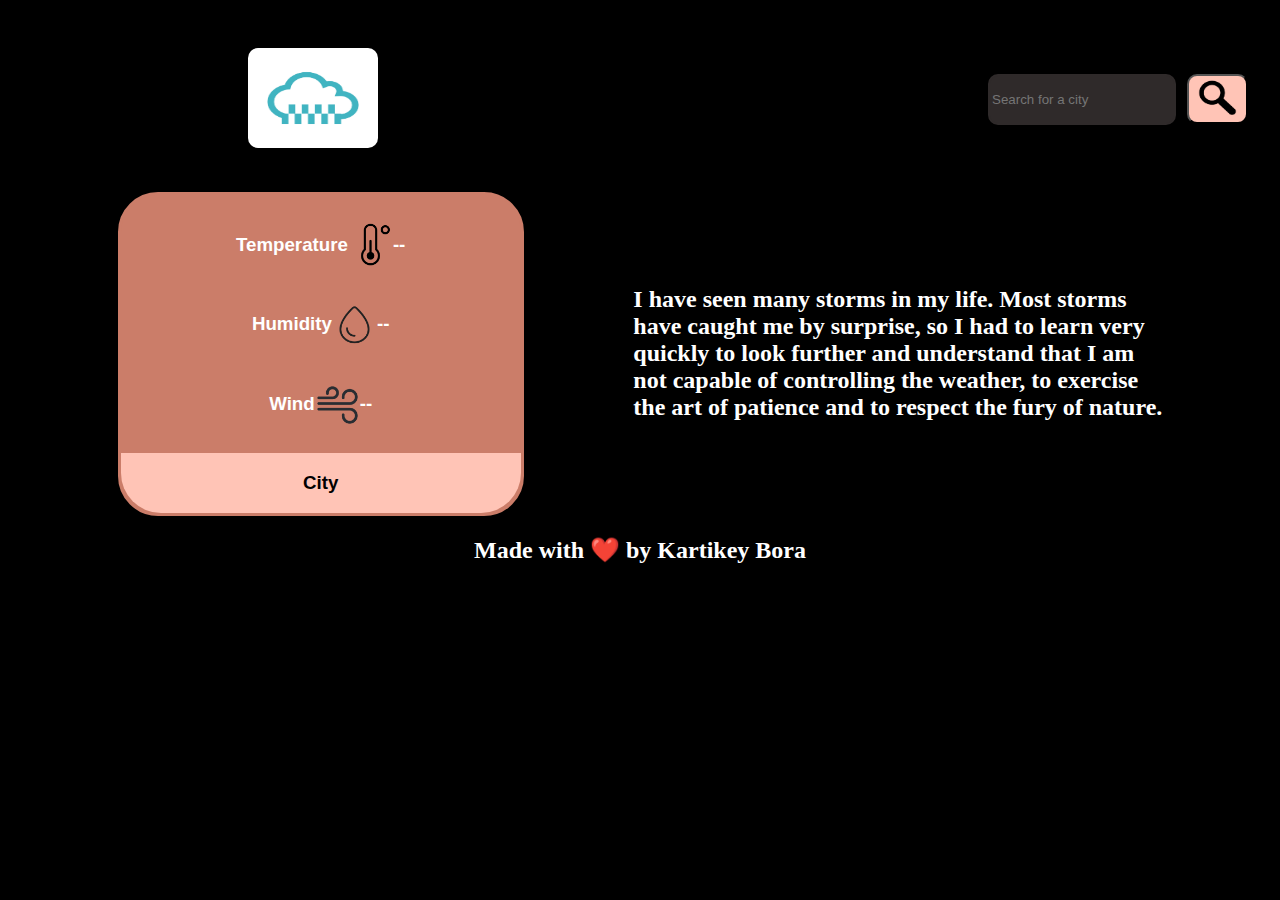
<file: index.html>
<!DOCTYPE html>
<html lang="en">
<head>
    <meta charset="UTF-8">
    <meta http-equiv="X-UA-Compatible" content="IE=edge">
    <meta name="viewport" content="width=device-width, initial-scale=1.0">
    <title>Welcome to weather report</title>
    <link rel="stylesheet" href="index.css"/>
</head>

<body>
    <div class="top">

        <div class="top1">
            <img class="image" src="logo.png" alt="main_logo">
        </div>

        <div class="top2">

            <div>
            <input type="text" id="search" name="search" placeholder="Search for a city">
            </div>

            <div>
                <button class="srch" id="btn">
                    <img class="searchlogo" src="search_logo.png" >
                </button>
            </div>

        </div>

    </div>

    <div class="mid">
        <div class="weather">
            <div class="temp">
                <h3>Temperature</h3>
                <div class="t">
                    <img class="tlogo" src="temp_logo.png">
                </div>
                <div>
                    <h3>--</h3>
                </div>
            </div>
            <div class="hum">
                <h3>Humidity</h3>
                <div class="h">
                    <img class="hlogo" src="humidity_logo.png">
                </div>
                <div>
                    <h3>--</h3>
                </div>
            </div>
            <div class="wind">
                <h3>Wind</h3>
                <div class="w">
                    <img class="wlogo" src="wind_logo.png">
                </div>
                <div>
                    <h3>--</h3>
                </div>
            </div>
            <div class="city">
                <h3>City</h3>
            </div>
        </div>
        <div class="text">
            <h2>I have seen many storms in my life. Most storms<br> have caught me by surprise, so I had to learn very <br> quickly to look further and understand that I am <br>not capable of controlling the weather,  to exercise<br> the art of patience and to respect the fury of nature.</h2>
        </div>
    </div>
    
    <div class="last">
        <h2>Made with ❤️ by Kartikey Bora</h2>
    </div>
</body>
</html>
</file>
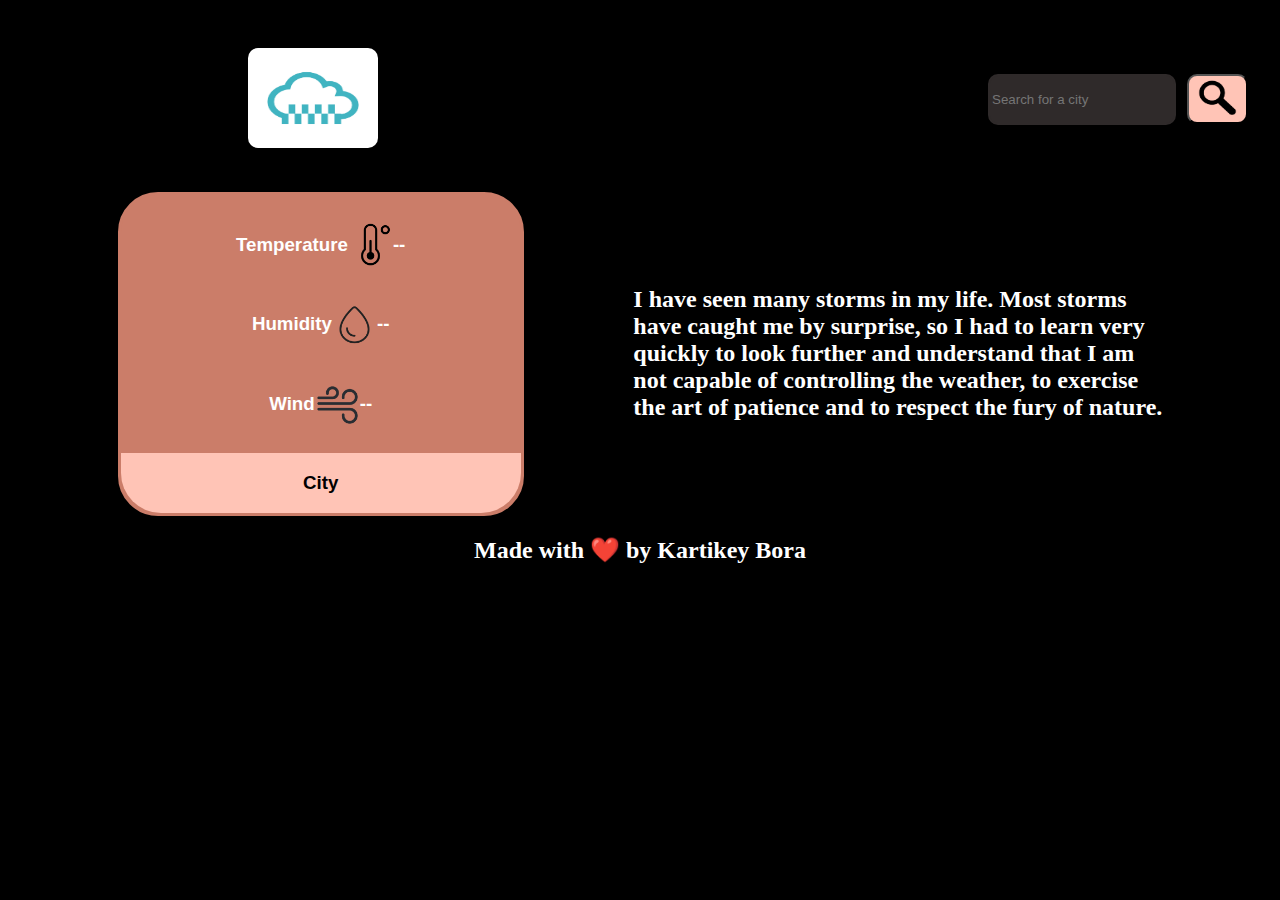
<file: project.html>
<!DOCTYPE html>
<html lang="en">
<head>
    <meta charset="UTF-8">
    <meta http-equiv="X-UA-Compatible" content="IE=edge">
    <meta name="viewport" content="width=device-width, initial-scale=1.0">
    <title>Welcome to weather report</title>
    <link rel="stylesheet" href="project.css"/>
</head>

<body>
    <div class="top">

        <div class="top1">
            <img class="image" src="logo.png" alt="main_logo">
        </div>

        <div class="top2">

            <div>
            <input type="text" id="search" name="search" placeholder="Search for a city">
            </div>

            <div>
                <button class="srch" id="btn">
                    <img class="searchlogo" src="search_logo.png" >
                </button>
            </div>

        </div>

    </div>

    <div class="mid">
        <div class="weather">
            <div class="temp">
                <h3>Temperature</h3>
                <div class="t">
                    <img class="tlogo" src="temp_logo.png">
                </div>
                <div>
                    <h3>--</h3>
                </div>
            </div>
            <div class="hum">
                <h3>Humidity</h3>
                <div class="h">
                    <img class="hlogo" src="humidity_logo.png">
                </div>
                <div>
                    <h3>--</h3>
                </div>
            </div>
            <div class="wind">
                <h3>Wind</h3>
                <div class="w">
                    <img class="wlogo" src="wind_logo.png">
                </div>
                <div>
                    <h3>--</h3>
                </div>
            </div>
            <div class="city">
                <h3>City</h3>
            </div>
        </div>
        <div class="text">
            <h2>I have seen many storms in my life. Most storms<br> have caught me by surprise, so I had to learn very <br> quickly to look further and understand that I am <br>not capable of controlling the weather,  to exercise<br> the art of patience and to respect the fury of nature.</h2>
        </div>
    </div>
    
    <div class="last">
        <h2>Made with ❤️ by Kartikey Bora</h2>
    </div>
</body>
</html>
</file>
<file: index.css>
body{
    background-color: black;
    color: white;
    display: flex;
    flex-direction: column;
}
.image{
    width: 130px;
    height: 100px;
    background-color: black;
    border-radius: 10px;
    margin-left: 200px;
}
.top{
    display: flex;
    flex-direction:row ;
    /* justify-content: space-evenly; */
    margin: 40px;
    width: 1400px;
    max-width: 1400px;
    justify-content: space-between;
    align-items: center;
}
.searchlogo{
    width:45px;
    height:45px;
}
#search{
    width: 180px;
    height: 45px;
    border-radius: 10px;
    background-color: rgb(47, 42, 42);
    border-style: solid;
    border-color: rgb(47,42,42);
    color: white;
}
.top2{
    display: flex;
    flex-direction: row;
    justify-content: space-between;
    margin-right: 200px;
    width: 260px;
}
.top1{
    background-color: black;
    
}
.srch{
    background-color: rgb(255, 196,182);
    border-radius: 10px;
    height: 50px;
}
.last{
    display: flex;
    justify-content: center;
    align-items: center;

}
.mid{
    display: flex;
    flex-direction:row ;
    
    align-items: center;
    justify-content: space-evenly;
}
.temp,.hum,.wind{
    display: flex;
    /* flex-direction: row; */
    align-items: center;
    justify-content: center;
    margin: 20px;
   font-family: Arial, Helvetica, sans-serif;
}
.city{
    display: flex;
    justify-content: space-around;
    background-color: rgb(255, 196,182);
    border-bottom-left-radius: 40px;
    border-bottom-right-radius: 40px;
    border-color: rgb(255, 196,182);
    color: black;
    font-family: Arial, Helvetica, sans-serif;
}
.weather{
    background-color: rgb(203, 125, 105);
    width: 400px;
    border-radius: 40px;
    border-style: solid;
    border-color: rgb(203, 125, 105);
}
.tlogo,.wlogo,.hlogo{
    width: 5vh;
}
.t,.h,.w{
    display: flex;
    align-items: center;
    justify-content: center;
}
.text{
    font-family: cursive;
}
</file>
<file: project.css>
body{
    background-color: black;
    color: white;
    display: flex;
    flex-direction: column;
}
.image{
    width: 130px;
    height: 100px;
    background-color: black;
    border-radius: 10px;
    margin-left: 200px;
}
.top{
    display: flex;
    flex-direction:row ;
    /* justify-content: space-evenly; */
    margin: 40px;
    width: 1400px;
    max-width: 1400px;
    justify-content: space-between;
    align-items: center;
}
.searchlogo{
    width:45px;
    height:45px;
}
#search{
    width: 180px;
    height: 45px;
    border-radius: 10px;
    background-color: rgb(47, 42, 42);
    border-style: solid;
    border-color: rgb(47,42,42);
    color: white;
}
.top2{
    display: flex;
    flex-direction: row;
    justify-content: space-between;
    margin-right: 200px;
    width: 260px;
}
.top1{
    background-color: black;
    
}
.srch{
    background-color: rgb(255, 196,182);
    border-radius: 10px;
    height: 50px;
}
.last{
    display: flex;
    justify-content: center;
    align-items: center;

}
.mid{
    display: flex;
    flex-direction:row ;
    
    align-items: center;
    justify-content: space-evenly;
}
.temp,.hum,.wind{
    display: flex;
    /* flex-direction: row; */
    align-items: center;
    justify-content: center;
    margin: 20px;
   font-family: Arial, Helvetica, sans-serif;
}
.city{
    display: flex;
    justify-content: space-around;
    background-color: rgb(255, 196,182);
    border-bottom-left-radius: 40px;
    border-bottom-right-radius: 40px;
    border-color: rgb(255, 196,182);
    color: black;
    font-family: Arial, Helvetica, sans-serif;
}
.weather{
    background-color: rgb(203, 125, 105);
    width: 400px;
    border-radius: 40px;
    border-style: solid;
    border-color: rgb(203, 125, 105);
}
.tlogo,.wlogo,.hlogo{
    width: 5vh;
}
.t,.h,.w{
    display: flex;
    align-items: center;
    justify-content: center;
}
.text{
    font-family: cursive;
}
</file>
